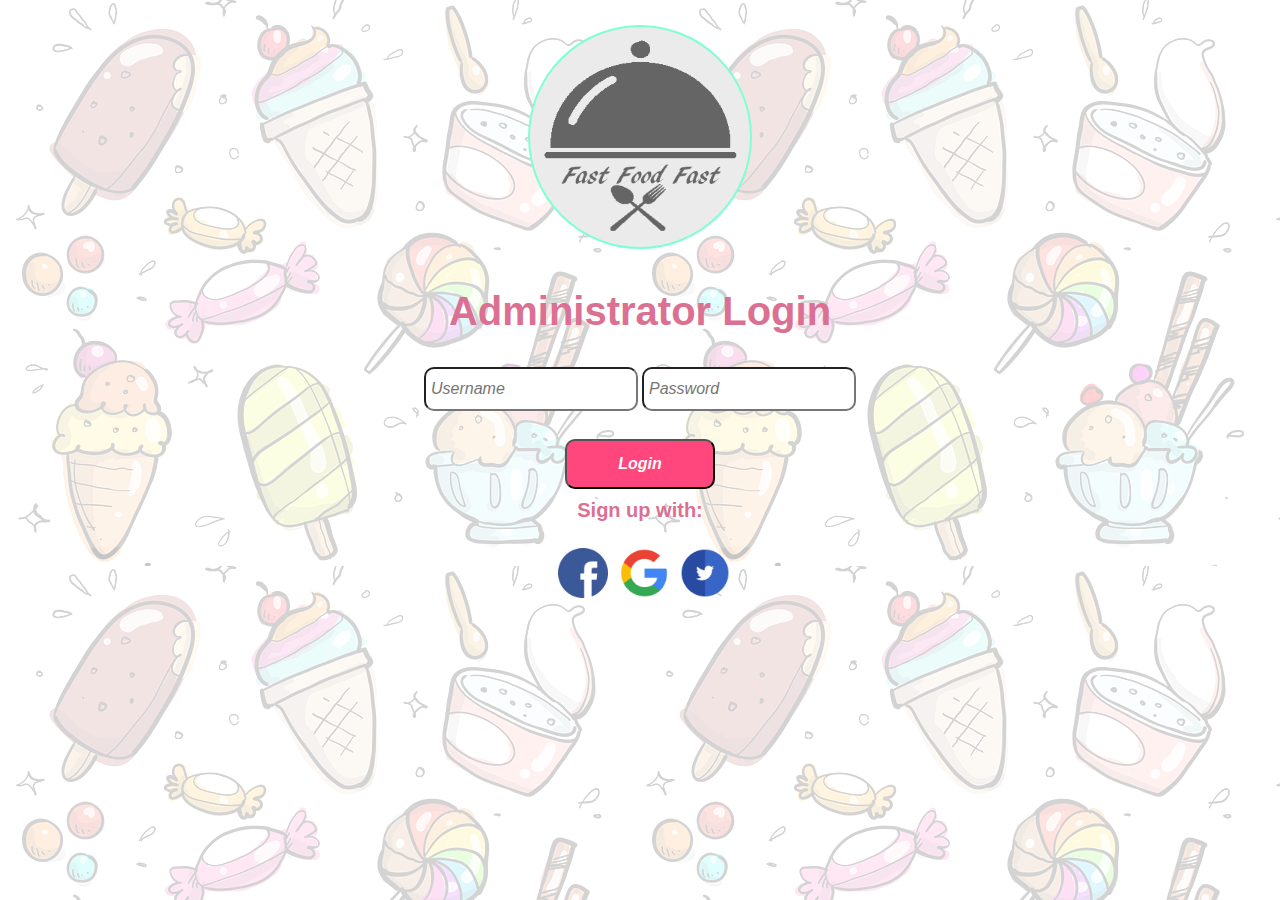
<file: UI/admin_login.html>
<!DOCTYPE html>
<html>
<head>
    <title>Login Page</title>
    <meta name="viewport" content="width=device-width, initial-scale=1">
    <link rel="stylesheet" type="text/css" media="screen" href="css/main.css" />
</head>
<body>
        <div>
            <div class="home_cover">                    
                    <img class="circular" src="img/logo/App_Logo.png" width="200" height="200">
                </div>

                <div class="home_cover">  
                    <h2 class="title">Administrator Login</h2>                  
                    <input class="custom_input" type="text" placeholder="Username">
                    <input class="custom_input" type="text" placeholder="Password">
                    <br>
                    <br>
                    <button class="order" id="submit_btn"> Login </button>
                <h4 class="title_2">Sign up with:</h4>
                <div class="social">
                        <img class="register" src="img/logo/facebook.png"/>
                        <img class="register" src="img/logo/google.png"/>
                        <img class="register" src="img/logo/twitter.png"/>
                </div>
                <br>
                </div>
        </div>
</body>
</html>
</file>
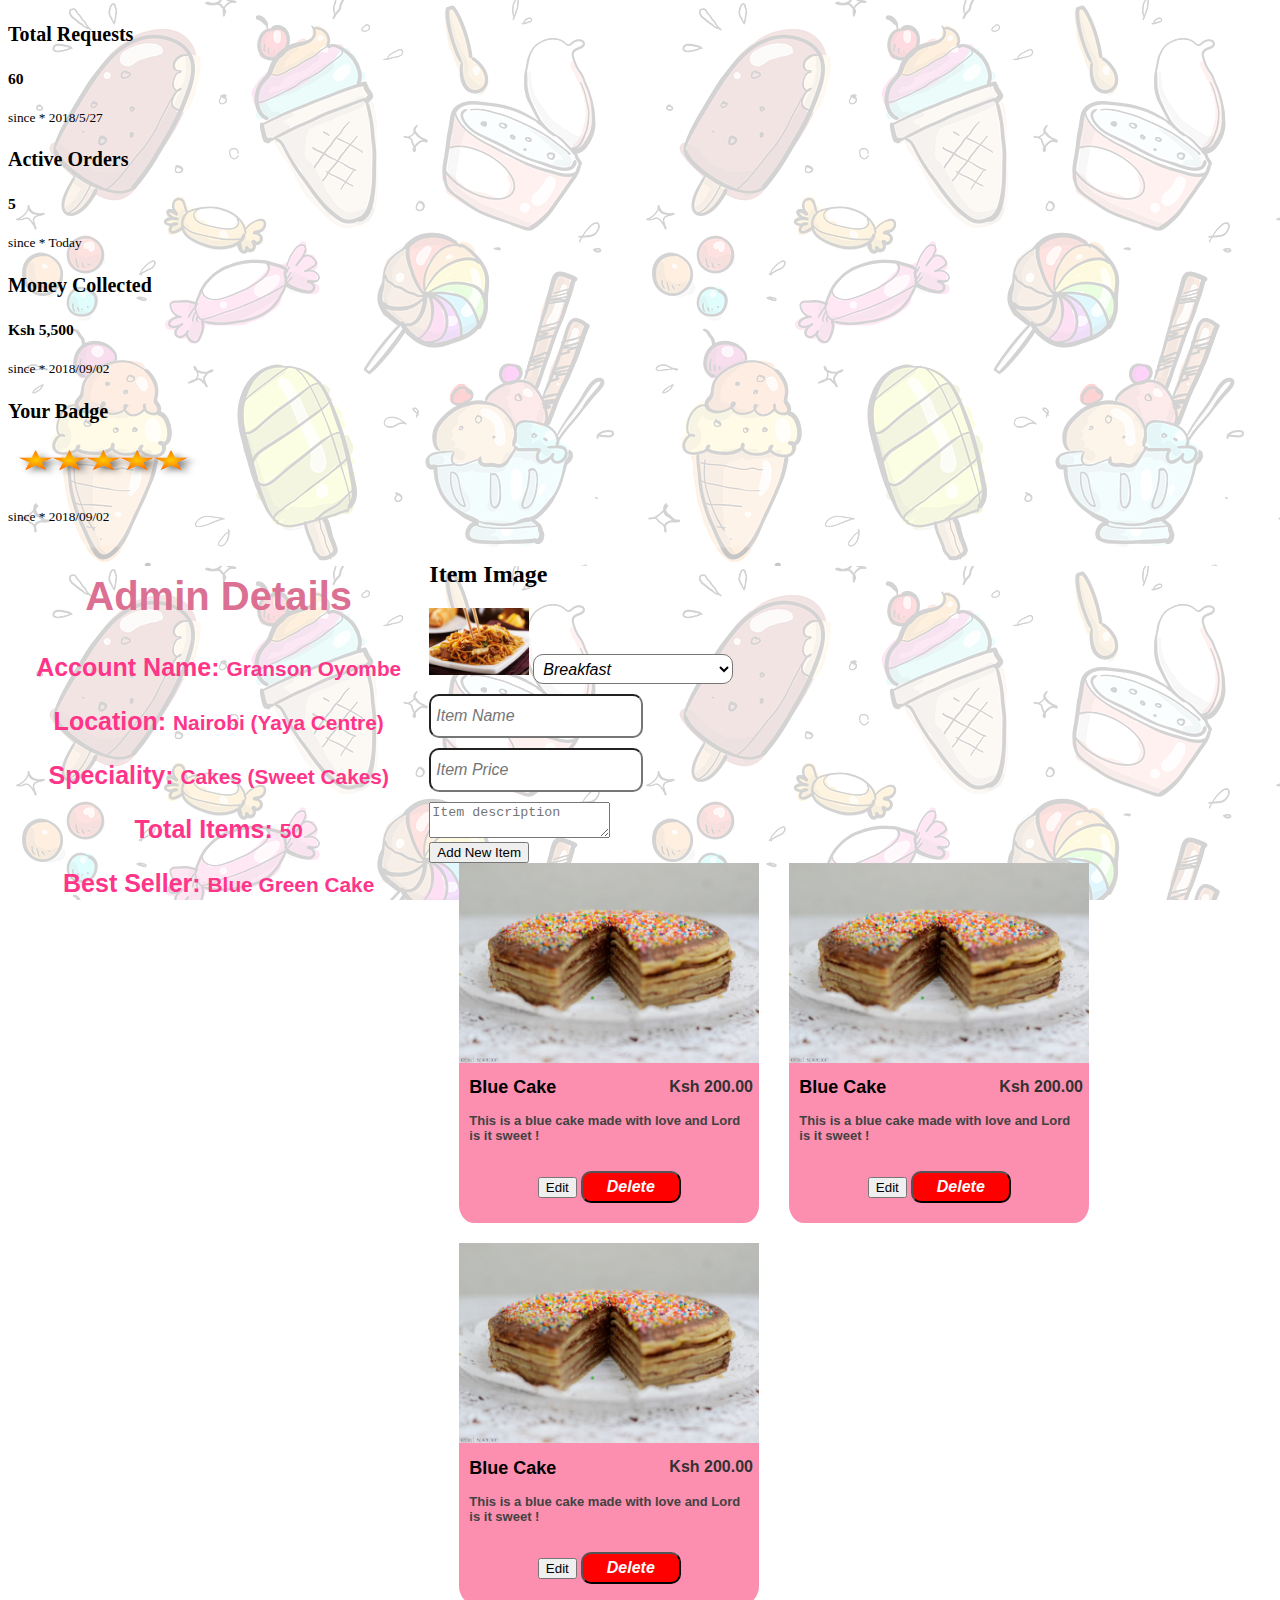
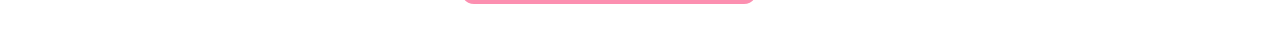
<file: UI/admin_panel.html>
<!DOCTYPE html>
<html>
<head>
    <title>Admin Panel</title>
    <meta name="viewport" content="width=device-width, initial-scale=1">
    <link rel="stylesheet" type="text/css" href="css/main.css" />
</head>
<body>
    <div class="data_wrapper">
        <div class="data_wrapper1">

            <div class="flex-layer">
                <div class="info-item">
                    <h2><small> Total Requests</small></h2>
                    <h3><small>60</small></h3>
                    <p><small> since * 2018/5/27</small></p>
                </div>
            </div>
                
        </div>
        <div class="data_wrapper2">

            <div class="flex-layer">
                <div class="info-item">
                    <h2><small> Active Orders</small></h2>
                    <h3><small>5</small></h3>
                    <p><small> since * Today</small></p>
                </div>
            </div>

        </div>
        <div class="data_wrapper3">

            <div class="flex-layer">
                <div class="info-item">
                    <h2><small>Money Collected</small></h2>
                    <h3><small>Ksh 5,500</small></h3>
                    <p><small> since * 2018/09/02</small></p>
                </div>
            </div>
            
        </div>
        <div class="data_wrapper4">
        
            <div class="flex-layer">
                <div class="info-item">
                    <h2><small>Your Badge</small></h2>
                    <h3><small><img src="img/stars.png" alt="stars" width="200px" height="40px"></small></h3>
                    <p><small> since * 2018/09/02</small></p>
                </div>
            </div>
            
        </div>
    </div>

    <div class="orders-wrapper">
            <div class="orders-wrapper-1">
                    <h2 class="orders-title"> Admin Details </h2>
                    <div class="total_orders">
                            <h3 class="order-details-headers">Account Name: <small> Granson Oyombe </small></h3>
                                     
                            <h3 class="order-details-headers">Location: <small> Nairobi (Yaya Centre) </small></h3>
            
                            <h3 class="order-details-headers">Speciality: <small> Cakes (Sweet Cakes)</small></h3>
            
                            <h3 class="order-details-headers">Total Items: <small> 50 </small></h3>

                            <h3 class="order-details-headers">Best Seller: <small> Blue Green Cake </small></h3>
                                
                        </div>
            </div>

            <div class="orders-wrapper-2">
                    
                    <div class="add_item">
                        <h2>Item Image</h2> 
                        <img class="new-img" src="img/foods/chinese.jpg" alt="china" width="100">       

                        <select class="custom_input">
                            <option value="Breakfast">Breakfast</option>
                            <option value="Lunch">Lunch</option>
                            <option value="Dinner">Dinner</option>
                            <option value="Munchies">Munchies</option>
                        </select>
                        <br>
                        <input class="custom_input" type="text" placeholder="Item Name">
                        <br>
                        <input class="custom_input" type="email" placeholder="Item Price">
                        <br>                        
                        <textarea class="custom_input_textarea" placeholder="Item description"></textarea> 
                        <div class="action-items-btn">
                            <button class="approve_btn">Add New Item</button> 
                        </div>  
                    </div>
                    
                    <div class="card">
                        <img src="img/foods/cake1.jpg" width="100%" height="200px">
                        <div class="item-details">
                            <h4>Ksh 200.00</h4>
                            <h2>Blue Cake</h2>
                            <p>This is a blue cake made with love and Lord is it sweet !</p>
                            <div class="action-btn">
                                <button class="approve_btn">Edit</button> 
                                <button class="remove_btn">Delete</button>
                            </div>
                        </div>
                    </div>
                    
                    <div class="card">
                            <img src="img/foods/cake1.jpg" width="100%" height="200px">
                            <div class="item-details">
                                <h4>Ksh 200.00</h4>
                                <h2>Blue Cake</h2>
                                <p>This is a blue cake made with love and Lord is it sweet !</p>
                                <div class="action-btn">
                                    <button class="approve_btn">Edit</button> 
                                    <button class="remove_btn">Delete</button>
                                </div>
                            </div>
                        </div>
                    
                        <div class="card">
                                <img src="img/foods/cake1.jpg" width="100%" height="200px">
                                <div class="item-details">
                                    <h4>Ksh 200.00</h4>
                                    <h2>Blue Cake</h2>
                                    <p>This is a blue cake made with love and Lord is it sweet !</p>
                                    <div class="action-btn">
                                        <button class="approve_btn">Edit</button> 
                                        <button class="remove_btn">Delete</button>
                                    </div>
                                </div>
                            </div>
                                
            </div>
    </div>
</body>
</html>
</file>
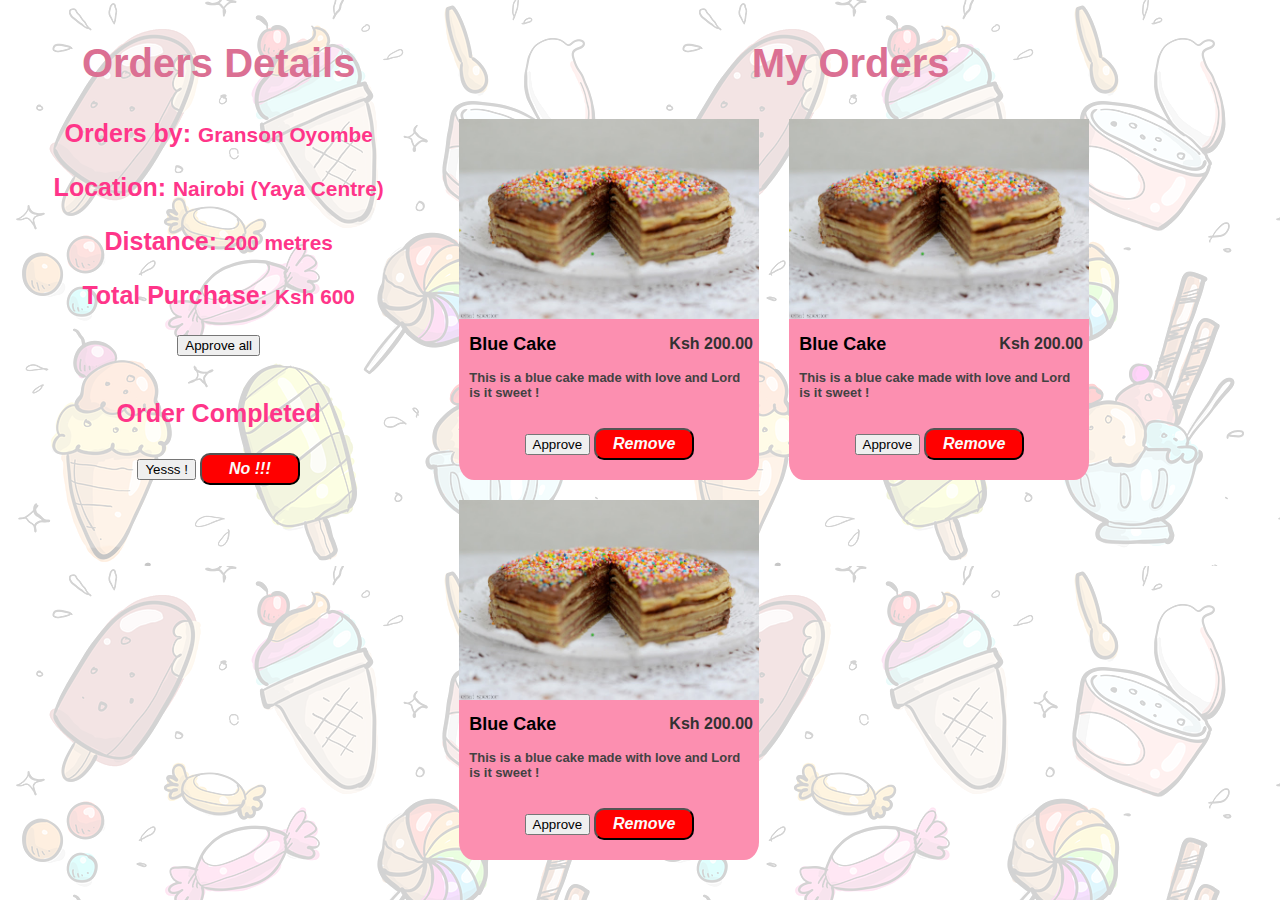
<file: UI/admin_preview.html>
<!DOCTYPE html>
<html>
<head>
    <title>Orders Preview</title>
    <meta name="viewport" content="width=device-width, initial-scale=1">
    <link rel="stylesheet" type="text/css" href="css/main.css" />
</head>
<body>
    <div class="orders-wrapper">
            <div class="orders-wrapper-1">
                    <h2 class="orders-title"> Orders Details </h2>
                    <div class="total_orders">
                            <h3 class="order-details-headers">Orders by: <small> Granson Oyombe </small></h3>
                                     
                            <h3 class="order-details-headers">Location: <small> Nairobi (Yaya Centre) </small></h3>
            
                            <h3 class="order-details-headers">Distance: <small> 200 metres</small></h3>
            
                            <h3 class="order-details-headers">Total Purchase: <small> Ksh 600 </small></h3>
                            
                            <button class="approve_btn">Approve all</button>
                            <br>
                            <br>
                            <h3 class="order-details-headers">Order Completed</h3>
                                 <button class="approve_btn">Yesss !</button> 
                                <button class="remove_btn">No !!!</button>
    
                        </div>
            </div>

            <div class="orders-wrapper-2">
                    <h2 class="orders-title"> My Orders </h2>
                    <div class="card">
                        <img src="img/foods/cake1.jpg" width="100%" height="200px">
                        <div class="item-details">
                            <h4>Ksh 200.00</h4>
                            <h2>Blue Cake</h2>
                            <p>This is a blue cake made with love and Lord is it sweet !</p>
                            <div class="action-btn">
                                <button class="approve_btn">Approve</button> 
                                <button class="remove_btn">Remove</button>
                            </div>
                        </div>
                    </div>
                    
                    <div class="card">
                            <img src="img/foods/cake1.jpg" width="100%" height="200px">
                            <div class="item-details">
                                <h4>Ksh 200.00</h4>
                                <h2>Blue Cake</h2>
                                <p>This is a blue cake made with love and Lord is it sweet !</p>
                                <div class="action-btn">
                                    <button class="approve_btn">Approve</button> 
                                    <button class="remove_btn">Remove</button>
                                </div>
                            </div>
                        </div>
                    
                        <div class="card">
                                <img src="img/foods/cake1.jpg" width="100%" height="200px">
                                <div class="item-details">
                                    <h4>Ksh 200.00</h4>
                                    <h2>Blue Cake</h2>
                                    <p>This is a blue cake made with love and Lord is it sweet !</p>
                                    <div class="action-btn">
                                        <button class="approve_btn">Approve</button> 
                                        <button class="remove_btn">Remove</button>
                                    </div>
                                </div>
                            </div>
                                
            </div>
    </div>
</body>
</html>
</file>
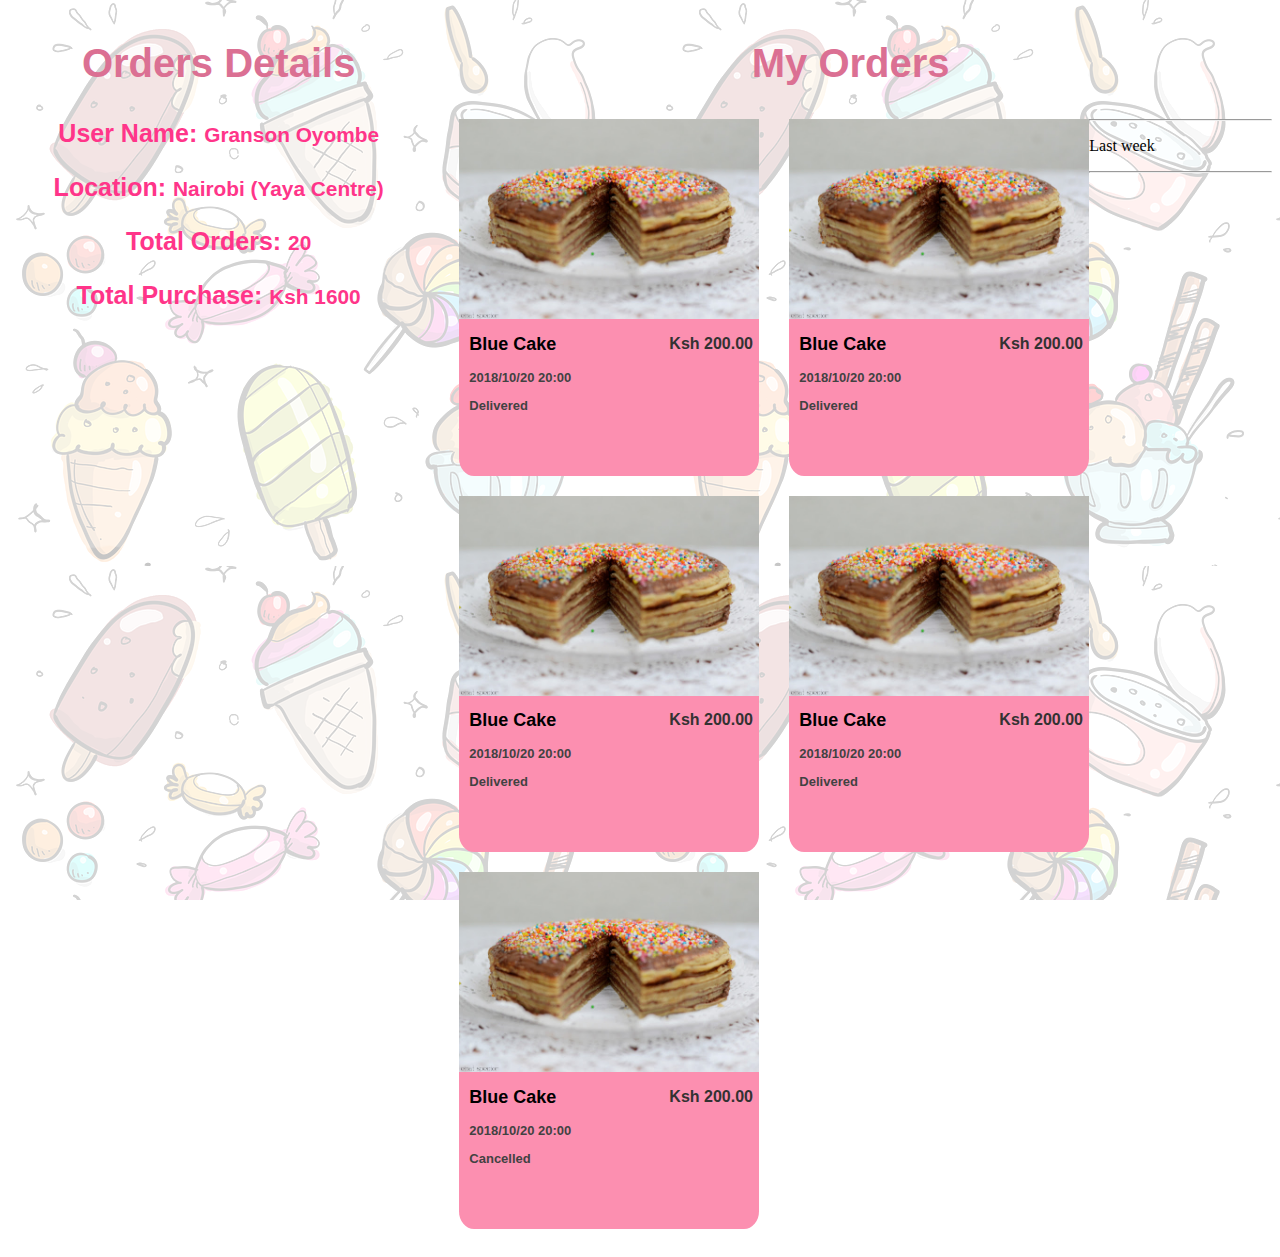
<file: UI/history.html>
<!DOCTYPE html>
<html>
<head>
    <title>Orders Preview</title>
    <meta name="viewport" content="width=device-width, initial-scale=1">
    <link rel="stylesheet" type="text/css" href="css/main.css" />
</head>
<body>
    <div class="orders-wrapper">
            <div class="orders-wrapper-1">
                    <h2 class="orders-title"> Orders Details </h2>
                    <div class="total_orders">
                            <h3 class="order-details-headers">User Name: <small> Granson Oyombe </small></h3>
                                     
                            <h3 class="order-details-headers">Location: <small> Nairobi (Yaya Centre) </small></h3>
            
                            <h3 class="order-details-headers">Total Orders: <small> 20</small></h3>
            
                            <h3 class="order-details-headers">Total Purchase: <small> Ksh 1600 </small></h3>
    
                        </div>
            </div>

            <div class="orders-wrapper-2">
                    <h2 class="orders-title"> My Orders </h2>
                    <div class="card">
                        <img src="img/foods/cake1.jpg" width="100%" height="200px">
                        <div class="item-details">
                            <h4>Ksh 200.00</h4>
                            <h2>Blue Cake</h2>
                            <p>2018/10/20  20:00</p>
                            <p>Delivered</p>
                        </div>
                    </div>
                    
                    <div class="card">
                            <img src="img/foods/cake1.jpg" width="100%" height="200px">
                            <div class="item-details">
                                <h4>Ksh 200.00</h4>
                                <h2>Blue Cake</h2>
                                <p>2018/10/20  20:00</p>
                                <p>Delivered</p>
                            </div>
                        </div>
                    
                        <div class="card">
                                <img src="img/foods/cake1.jpg" width="100%" height="200px">
                                <div class="item-details">
                                    <h4>Ksh 200.00</h4>
                                    <h2>Blue Cake</h2>
                                    <p>2018/10/20  20:00</p>
                                    <p>Delivered</p>
                                </div>
                            </div>
                        <hr>
                        <p>Last week</p>
                        <hr>
                            
                    
                    <div class="card">
                            <img src="img/foods/cake1.jpg" width="100%" height="200px">
                            <div class="item-details">
                                <h4>Ksh 200.00</h4>
                                <h2>Blue Cake</h2>
                                <p>2018/10/20  20:00</p>
                                <p>Delivered</p>
                            </div>
                        </div>
                    
                        <div class="card">
                                <img src="img/foods/cake1.jpg" width="100%" height="200px">
                                <div class="item-details">
                                    <h4>Ksh 200.00</h4>
                                    <h2>Blue Cake</h2>
                                    <p>2018/10/20  20:00</p>
                                    <p>Cancelled</p>
                                </div>
                            </div>
                                
            </div>
    </div>
</body>
</html>
</file>
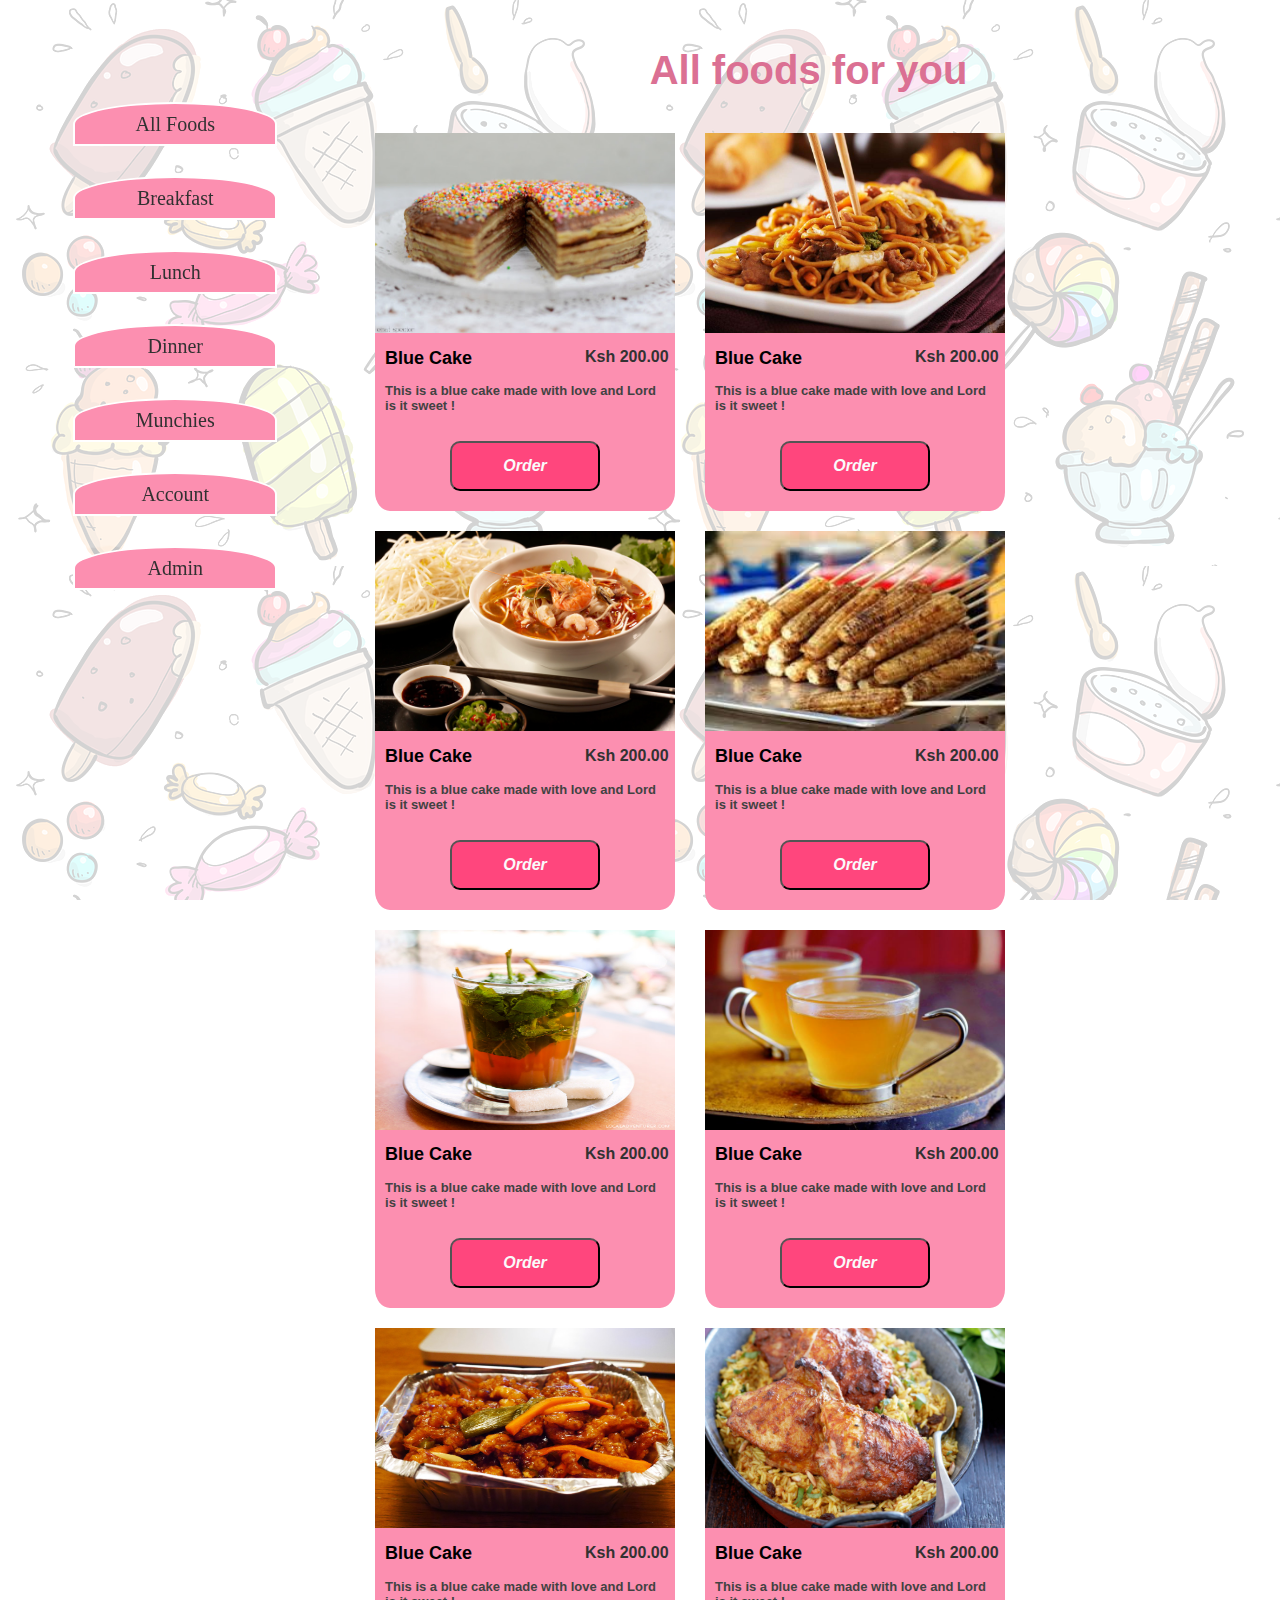
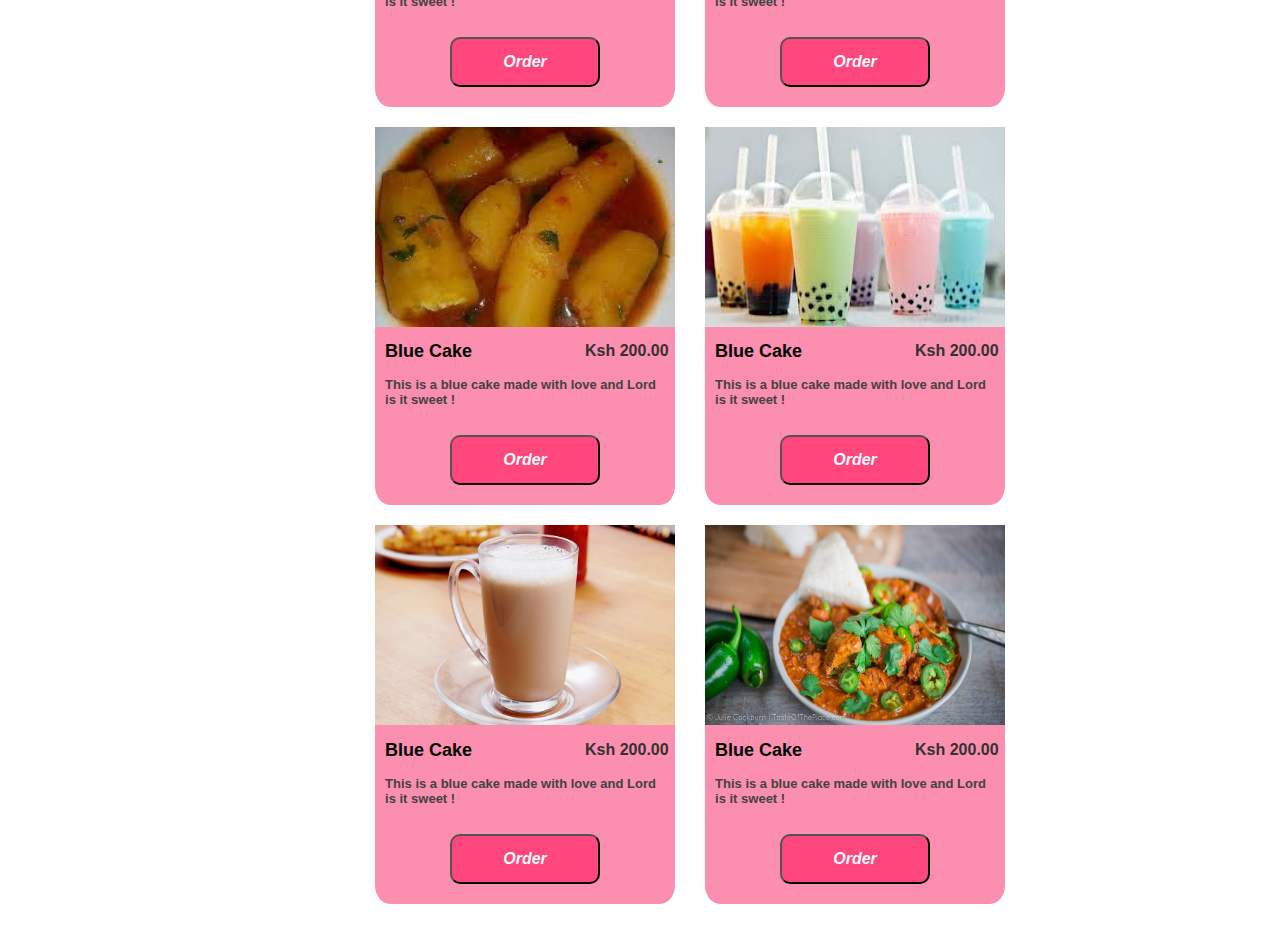
<file: UI/home.html>
<!DOCTYPE html>
<html class="home">
<head>
    <title>Home page</title>
    <link rel="stylesheet" type="text/css" media="screen" href="css/main.css" />
</head>
<body>
    <div class="wrapper">
        <div class="wrapper1">
                <div class="nav">
                        <ul>
                            <li class="li-top">All Foods</li>
                            <li class="li-top">Breakfast
                                <ul>
                                        <li>Tea</li>
                                        <li>Toast</li>
                                        <li>Burgers</li>
                                        <li>Cakes</li>
                                </ul>
                            </li>
                            <li class="li-top">Lunch
                                <ul>
                                        <li>Kenyan</li>
                                        <li>others</li>
                                </ul>
                            </li>
                            <li class="li-top">Dinner
                                <ul>
                                        <li>Expensive</li>
                                        <li>cheap</li>
                                </ul>
                            </li>
                            <li class="li-top">Munchies</li>
                            <li class="li-top">Account</li>
                            <li class="li-top">Admin</li>
                        </ul>
                    </div>
        </div>
        <div class="wrapper2">    
                <div class="title">
                        <p>All foods for you</p>  
                </div>  
                <div class="card">
                        <img src="img/foods/cake1.jpg" width="100%" height="200px">
                        <div class="item-details">
                            <h4>Ksh 200.00</h4>
                            <h2>Blue Cake</h2>
                            <p>This is a blue cake made with love and Lord is it sweet !</p>
                            <div class="action-btn">
                                <button class="order">Order</button>
                            </div>
                        </div>
                    </div>
                    <div class="card">
                        <img src="img/foods/chinese.jpg" width="100%" height="200px">
                        <div class="item-details">
                            <h4>Ksh 200.00</h4>
                            <h2>Blue Cake</h2>
                            <p>This is a blue cake made with love and Lord is it sweet !</p>
                            <div class="action-btn">
                                <button class="order">Order</button>
                            </div>
                        </div>
                    </div>
                    <div class="card">
                        <img src="img/foods/lunch.jpg" width="100%" height="200px">
                        <div class="item-details">
                            <h4>Ksh 200.00</h4>
                            <h2>Blue Cake</h2>
                            <p>This is a blue cake made with love and Lord is it sweet !</p>
                            <div class="action-btn">
                                <button class="order">Order</button>
                            </div>
                        </div>
                    </div>
        
                    
                    <div class="card">
                        <img src="img/foods/maize.jpg" width="100%" height="200px">
                        <div class="item-details">
                            <h4>Ksh 200.00</h4>
                            <h2>Blue Cake</h2>
                            <p>This is a blue cake made with love and Lord is it sweet !</p>
                            <div class="action-btn">
                                <button class="order">Order</button>
                            </div>
                        </div>
                    </div>
        
                    
                    <div class="card">
                        <img src="img/foods/tea1.jpg" width="100%" height="200px">
                        <div class="item-details">
                            <h4>Ksh 200.00</h4>
                            <h2>Blue Cake</h2>
                            <p>This is a blue cake made with love and Lord is it sweet !</p>
                            <div class="action-btn">
                                <button class="order">Order</button>
                            </div>
                        </div>
                    </div>  
        
                    
                    <div class="card">
                        <img src="img/foods/tea2.jpeg" width="100%" height="200px">
                        <div class="item-details">
                            <h4>Ksh 200.00</h4>
                            <h2>Blue Cake</h2>
                            <p>This is a blue cake made with love and Lord is it sweet !</p>
                            <div class="action-btn">
                                <button class="order">Order</button>
                            </div>
                        </div>
                    </div>     
        
                    
                    <div class="card">
                        <img src="img/foods/lunch4.jpg" width="100%" height="200px">
                        <div class="item-details">
                            <h4>Ksh 200.00</h4>
                            <h2>Blue Cake</h2>
                            <p>This is a blue cake made with love and Lord is it sweet !</p>
                            <div class="action-btn">
                                <button class="order">Order</button>
                            </div>
                        </div>
                    </div>   
        
                    
                    <div class="card">
                        <img src="img/foods/lunch7.jpeg" width="100%" height="200px">
                        <div class="item-details">
                            <h4>Ksh 200.00</h4>
                            <h2>Blue Cake</h2>
                            <p>This is a blue cake made with love and Lord is it sweet !</p>
                            <div class="action-btn">
                                <button class="order">Order</button>
                            </div>
                        </div>
                    </div>   
        
                    
                    <div class="card">
                        <img src="img/foods/lunch2.jpg" width="100%" height="200px">
                        <div class="item-details">
                            <h4>Ksh 200.00</h4>
                            <h2>Blue Cake</h2>
                            <p>This is a blue cake made with love and Lord is it sweet !</p>
                            <div class="action-btn">
                                <button class="order">Order</button>
                            </div>
                        </div>
                    </div>   
        
                    
                    <div class="card">
                        <img src="img/foods/images.jpg" width="100%" height="200px">
                        <div class="item-details">
                            <h4>Ksh 200.00</h4>
                            <h2>Blue Cake</h2>
                            <p>This is a blue cake made with love and Lord is it sweet !</p>
                            <div class="action-btn">
                                <button class="order">Order</button>
                            </div>
                        </div>
                    </div>   
        
                    
                    <div class="card">
                        <img src="img/foods/tea6.png" width="100%" height="200px">
                        <div class="item-details">
                            <h4>Ksh 200.00</h4>
                            <h2>Blue Cake</h2>
                            <p>This is a blue cake made with love and Lord is it sweet !</p>
                            <div class="action-btn">
                                <button class="order">Order</button>
                            </div>
                        </div>
                    </div>   
        
                    
                    <div class="card">
                        <img src="img/foods/lunch6.jpg" width="100%" height="200px">
                        <div class="item-details">
                            <h4>Ksh 200.00</h4>
                            <h2>Blue Cake</h2>
                            <p>This is a blue cake made with love and Lord is it sweet !</p>
                            <div class="action-btn">
                                <button class="order">Order</button>
                            </div>
                        </div>
                    </div>
        </div>
           
    </div>    
</body>
</html>
</file>
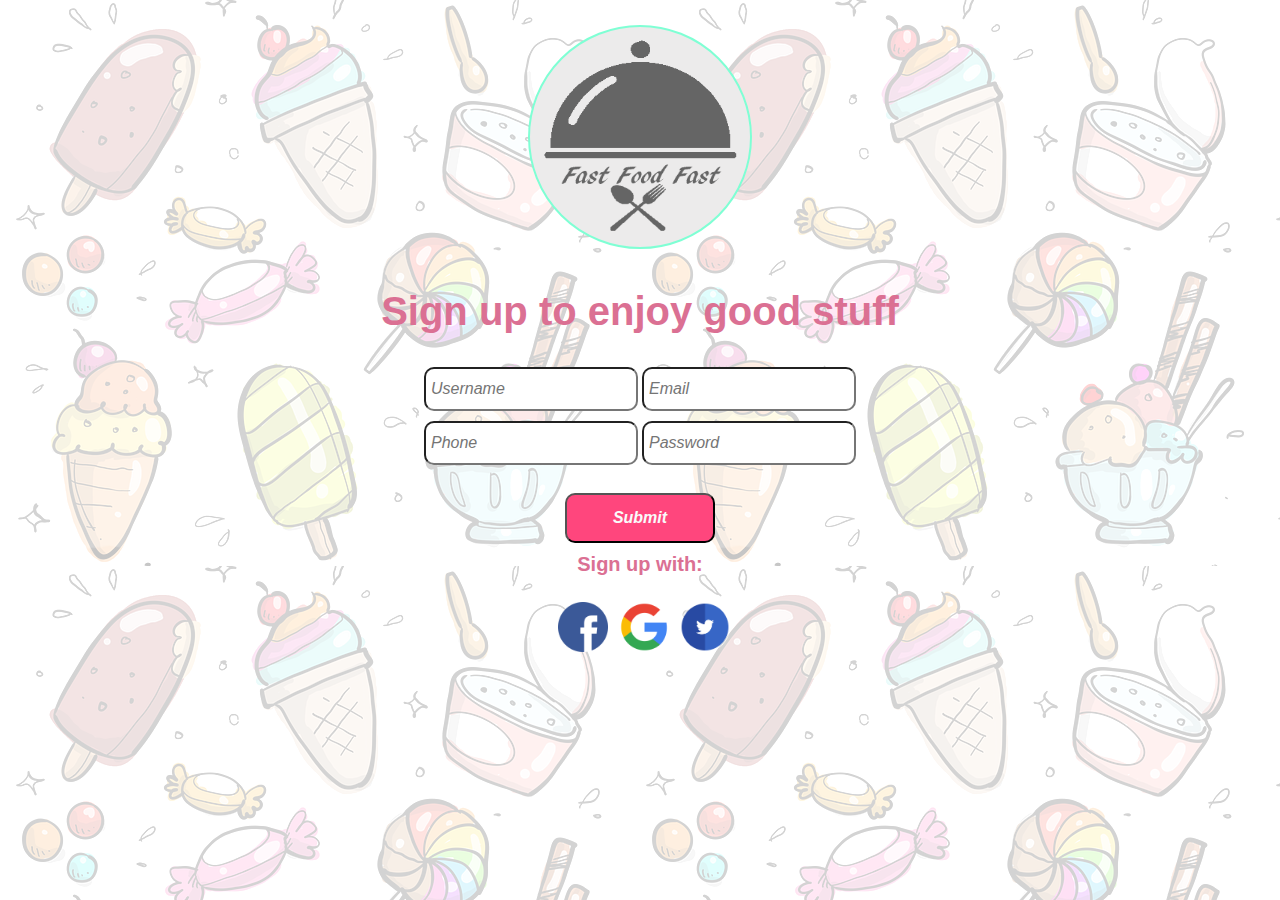
<file: UI/login.html>
<!DOCTYPE html>
<html>
<head>
    <title>Login Page</title>
    <meta name="viewport" content="width=device-width, initial-scale=1">
    <link rel="stylesheet" type="text/css" media="screen" href="css/main.css" />
</head>
<body>
        <div>
            <div class="home_cover">                    
                    <img class="circular" src="img/logo/App_Logo.png" width="200" height="200">
                </div>

                <div class="home_cover">  
                    <h2 class="title">Sign up to enjoy good stuff</h2>                  
                    <input class="custom_input" type="text" placeholder="Username">
                    <input class="custom_input" type="email" placeholder="Email">
                    <br>
                    <input class="custom_input" type="number" placeholder="Phone">
                    <input class="custom_input" type="text" placeholder="Password">
                    <br>
                    <br>
                    <button class="order" id="submit_btn"> Submit </button>
                <h4 class="title_2">Sign up with:</h4>
                <div class="social">
                        <img class="register" src="img/logo/facebook.png"/>
                        <img class="register" src="img/logo/google.png"/>
                        <img class="register" src="img/logo/twitter.png"/>
                </div>
                <br>
                </div>
        </div>
</body>
</html>
</file>
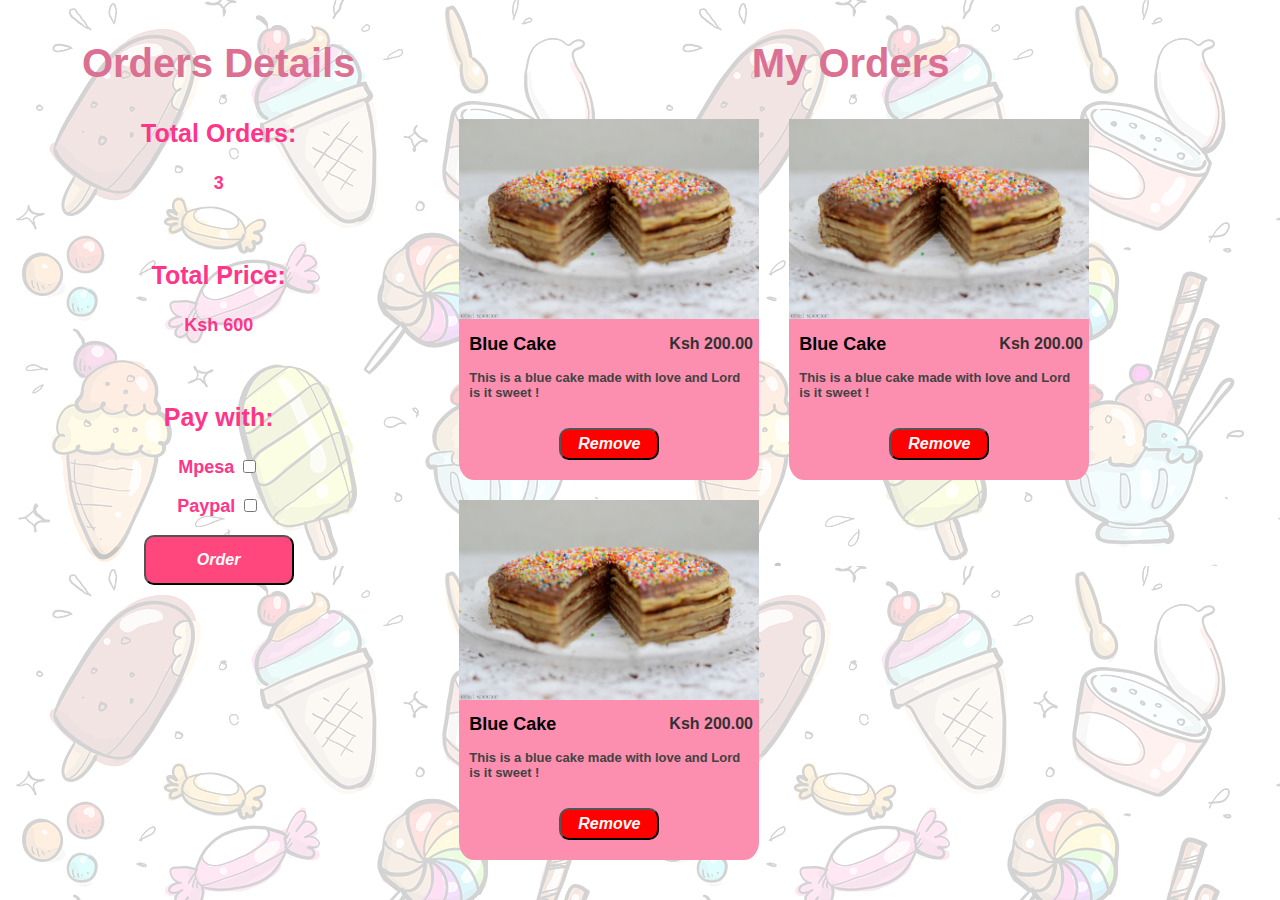
<file: UI/orders.html>
<!DOCTYPE html>
<html>
<head>
    <title>Orders Page</title>
    <meta name="viewport" content="width=device-width, initial-scale=1">
    <link rel="stylesheet" type="text/css" href="css/main.css" />
</head>
<body>
    <div class="orders-wrapper">
            <div class="orders-wrapper-1">
                    <h2 class="orders-title"> Orders Details </h2>
                <div class="total_orders">
                        <h3 class="order-details-headers">Total Orders:</h3>
                        <h4 class="order-details">3</h4>
                        <br>

                        <h3 class="order-details-headers">Total Price:</h3>
                        <h4 class="order-details">Ksh 600</h4>
                        <br>

                        <h3 class="order-details-headers">Pay with:</h3>
                        <p class="order-details"> Mpesa <input type="checkbox" value="MPesa"></p>
                        
                        <p class="order-details"> Paypal <input type="checkbox" value="Pay Pal"></p>

                            <button class="order">Order</button>
                </div>
            </div>

            <div class="orders-wrapper-2">
                    <h2 class="orders-title"> My Orders </h2>
                    <div class="card">
                        <img src="img/foods/cake1.jpg" width="100%" height="200px">
                        <div class="item-details">
                            <h4>Ksh 200.00</h4>
                            <h2>Blue Cake</h2>
                            <p>This is a blue cake made with love and Lord is it sweet !</p>
                            <div class="action-btn">
                                <button class="remove_btn">Remove</button>
                            </div>
                        </div>
                    </div>
                    
                    <div class="card">
                            <img src="img/foods/cake1.jpg" width="100%" height="200px">
                            <div class="item-details">
                                <h4>Ksh 200.00</h4>
                                <h2>Blue Cake</h2>
                                <p>This is a blue cake made with love and Lord is it sweet !</p>
                                <div class="action-btn">
                                    <button class="remove_btn">Remove</button>
                                </div>
                            </div>
                        </div>
                    
                        <div class="card">
                                <img src="img/foods/cake1.jpg" width="100%" height="200px">
                                <div class="item-details">
                                    <h4>Ksh 200.00</h4>
                                    <h2>Blue Cake</h2>
                                    <p>This is a blue cake made with love and Lord is it sweet !</p>
                                    <div class="action-btn">
                                        <button class="remove_btn">Remove</button>
                                    </div>
                                </div>
                            </div>
                                
            </div>
    </div>
</body>
</html>
</file>
<file: UI/css/main.css>
html{
    background-image: url(../img/food_doodle.png);
    background-attachment: fixed;

}

.circular {
    border: 2px solid aquamarine;
    border-radius: 100%;
    background-color: rgb(236, 235, 235);
    padding: 10px;
    margin-bottom: 10px;
}

.register {
    width: 50px;
    height: 50px;
    margin-left: 7px;
}

.register:hover {
    width: 60px;
    height: 60px;
}

.container {
    display: flex;
    height: 100%;
}

.section1{
    flex: 2.5;
    flex-direction: column;
    text-align: center;
}

.section2{
    flex: 0.5;
    text-align: center;
    background-color: rgb(250, 156, 171);
    margin-right: 1em;
    margin-top: 5em;
    border: 3px solid #fff;
}

.welcome {
    text-align:center;
     margin-left: auto; 
     margin-right: auto; 
      width:500px;
       padding:5px
}

.homework {
    font-size:20px;
     color:pink;
}

.greet {
    margin-top:20px; 
    color:pink;
}
.home_cover{
    border-radius: 25%;
    text-align: center;
    margin-top: 2%;
}

.pig { 
    width: 240px;
    height: 270px;
    margin-top: 2em;
    transition: transform 1500ms ease-in-out;
}

.youorder {
    transition: transform 800ms ease-in-out;
}

.webring {
    animation: cubic-bezier(0.075, 0.82, 0.165, 1);
    animation-delay: 1s;
    animation-duration: 1s;
    animation-iteration-count: 1;
}


.pig:hover {
    transform: rotateY(180deg);
}

/*styling href links*/
a{
    color: rgb(250, 250, 250);
    font-family: 'Segoe UI', Tahoma, Geneva, Verdana, sans-serif;
    font-size: 2em;
    font-weight: bold;
}

.linking {
    border-radius: 10px;
    width: 150px;
    height: 50px;
    background-color: rgb(0, 255, 200);
    border: 2px solid rgb(255, 255, 255, o.5);
    padding: 5px; 
    color: rgb(250, 250, 250);
    font-weight: bold;
    font-style: oblique;
    font-size: 16px;
    margin-bottom: 10px;
    text-align: center;
    transition: transform 500ms cubic-bezier(0.175, 0.885, 0.32, 1.775);
}

.linking:hover {
    transform: translate(0px, -10px);
    background-color: rgb(250, 250, 250);
    color:  rgb(0, 255, 200);
}

.custom_input{
    border-radius: 10px;
    width: 200px;
    height: 30px;
    background-color: rgba(255, 255, 255);
    border: 2px solid rgb(255, 255, 255, o.5);
    padding: 5px; 
    color: rgb(0, 0, 0);
    font-weight: 100;
    font-style: oblique;
    font-size: 16px;
    margin-bottom: 10px;
}

.nav {
    position: fixed;
    margin-top: 5%;
}

.nav ul {
    list-style: none;
}

ul li{
    width: 200px;
    height: 40px;
    background-color: rgba(252, 143, 176);  
    line-height: 40px;
    text-align: center;
    text-decoration: none;
    font-size: 20px; 
    font-weight:100;
    color: rgb(49, 49, 49);
    border: 2px #fff solid;
    margin-right: 5px;
    border-top-right-radius: 50%;
    border-top-left-radius: 50%;
}
.li-top{
    margin-top: 30px;
}

ul li:hover {
    background-color: rgba(255, 70, 125);
    width: 250px;
}

ul li ul li{
    background-color: rgba(255, 70, 125);   
    line-height: 40px;
    text-align: center;
    margin-right: 0px;
    margin-left: 160px;
    text-decoration: none;
    z-index: 1;
    border: 2px #fff solid;
    border-top-right-radius: 5%;
    border-top-left-radius: 5%;
    display: none;
    width: 150px;
}

ul li:hover ul li{
    display: block;
    width: 150px;
}

ul li ul li:hover {
    background-color: rgba(0, 255, 255);
    color: rgb(31, 31, 31);
    font-size: 18px;
}

/*Home Page styling*/
.order {
    border-radius: 10px;
    width: 150px;
    height: 50px;
    background-color: rgb(255, 70, 125);
    border: 2px solid rgb(255, 255, 255, o.5);
    padding: 5px; 
    color: rgb(250, 250, 250);
    font-weight: bold;
    font-style: oblique;
    font-size: 16px;
    margin-bottom: 10px;
    transition: transform 1200ms cubic-bezier(0.175, 0.885, 0.32, 1.775);
}

.order:hover {
    transform: translate(0px, -10px);
    background-color: rgb(250, 250, 250);
    color:  rgb(255, 70, 125);
    width: 200px;
}
.title {
    font-family: 'Segoe UI', Tahoma, Geneva, Verdana, sans-serif;
    font-size: 40px;
    font-weight: bold;
    color: palevioletred;
    position: relative;
    margin-top: 0%;
    text-align:center;
}
.title_2 {
    font-family: 'Segoe UI', Tahoma, Geneva, Verdana, sans-serif;
    font-size: 20px;
    color: palevioletred;
    position: relative;
    margin-top: 0%;
    text-align:center;
}
.action-btn {
    text-align: center;
    margin-top: -35px;
}
.wrapper{
    display: flex;
    width: 100%;
}
.wrapper1{
    flex:0.5;
    margin-left: 2%;
}
.wrapper2{
    flex:2.5;
    margin-left: 10%;
    align-items: center;
}
.card {
    width: 300px;
    background-color: rgb(252, 143, 176);
    border-bottom-left-radius: 5%; 
    border-bottom-right-radius: 5%;
    margin-bottom: 20px;
    float: left;
    margin-left: 30px;
}
.item-details {
    margin: 10px;
}

.orders-title {
    font-family: 'Segoe UI', Tahoma, Geneva, Verdana, sans-serif;
    font-size: 40px;
    font-weight: bold;
    color: palevioletred;
    position: relative;
    text-align: center;
}
.item-details h2{
    color: black;
    font-size: 18px;
    position: relative;
    top: -50px;
    font-family: 'Segoe UI', Tahoma, Geneva, Verdana, sans-serif;
}
.item-details h4{
    color: rgb(51, 50, 50);
    font-size: 16px;
    position: relative;
    left: 200px;
    top: -10px;
    font-family: 'Segoe UI', Tahoma, Geneva, Verdana, sans-serif;
}
.item-details p{
    color: rgb(66, 66, 66);
    font-size: 13px;
    position: relative;
    top: -50px;
    font-family: 'Segoe UI', Tahoma, Geneva, Verdana, sans-serif;
    font-weight: bold;
}
.orders-wrapper {
    display: flex;
}

.orders-wrapper-1 {
    flex: 1;
    text-align: center;
}

.orders-wrapper-2 {
    flex: 2;
}
.maps-wrapper{
    flex: 2;
    height: 100%;
    padding: 5px;
    border-radius: 10px;
}
.maps-image {
    border: 5px pink solid;
    border-radius: 10px;
 }

.remove_btn {
    border-radius: 10px;
    width: 100px;
    background-color: rgb(255, 0, 0);
    border: 2px solid rgb(255, 255, 255, o.5);
    padding: 5px; 
    color: rgb(250, 250, 250);
    font-weight: bold;
    font-style: oblique;
    font-size: 16px;
    margin-bottom: 10px;
    transition: transform 1200ms cubic-bezier(0.175, 0.885, 0.32, 1.775);
}

.remove_btn:hover {
    transform: translate(0px, -10px);
    background-color: rgb(250, 250, 250);
    color:  rgb(255, 0, 0);
    width: 150px;
}
.order-details{
    color: rgb(255, 53, 137);
    font-size: 18px;
    font-family: 'Segoe UI', Tahoma, Geneva, Verdana, sans-serif;
    font-weight: bold;
}

.order-details-headers{
    color: rgb(255, 53, 137);
    font-size: 25px;
    font-family: 'Segoe UI', Tahoma, Geneva, Verdana, sans-serif;
    font-weight: bold;
}
</file>
